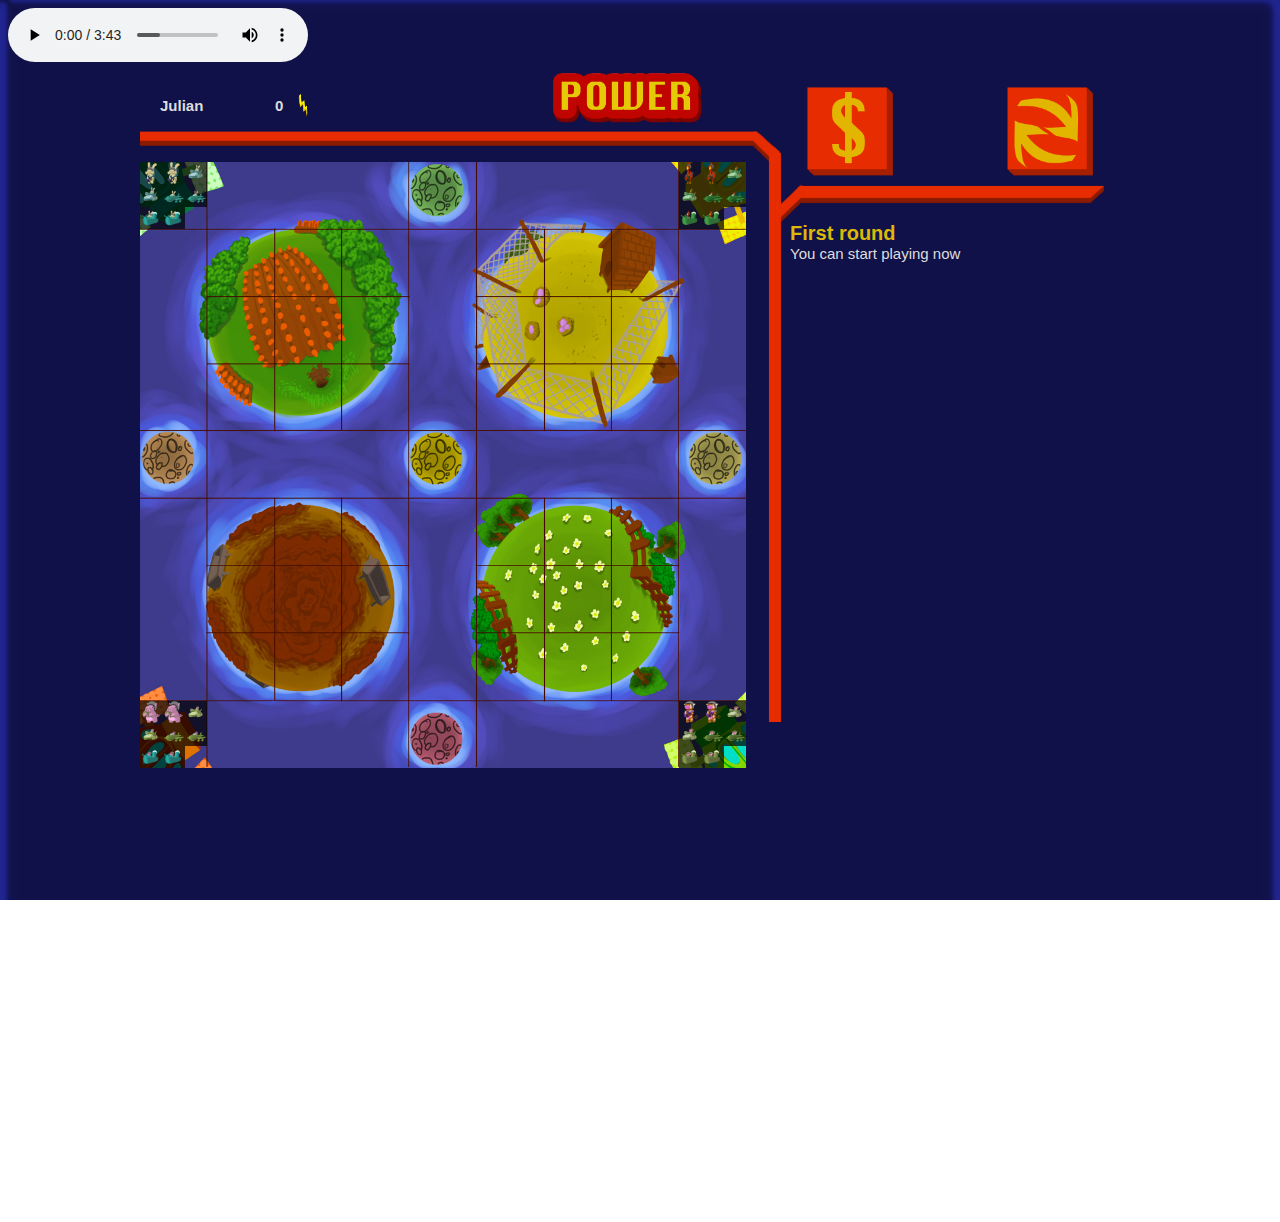
<file: index.html>
<html>
    <head>
        <title>POWER - The Game</title>
        <link rel="stylesheet" type="text/css" href="css/main.css" />
        <script type="text/javascript" src="plugins/jquery/jquery-1.8.3.min.js"></script>
        <script type="text/javascript" src="plugins/jquery-ui/js/jquery-ui-1.9.2.custom.min.js"></script>
        <script type="text/javascript" src="plugins/astar-memtronic/AStar_memtronic.js"></script>
        <script type="text/javascript" src="plugins/mootools-class/mootools-core-1.4.5-custom-class.js"></script>
        <script type="text/javascript" src="plugins/strtr/strtr.js"></script>
        <script type="text/javascript" src="plugins/jquery.draw-zone/jquery.draw-zone.js"></script>
        <script type="text/javascript" src="plugins/gettext/gettext.js"></script>
        <script type="text/javascript" src="js/jquery.power.js"></script>

        <!-- Classes -->
      <script type="text/javascript" src="js/class/unit.js"></script>
      <script type="text/javascript" src="js/class/missile.js"></script>

      <script type="text/javascript" src="js/class/groundunit.js"></script>
      <script type="text/javascript" src="js/class/soldier.js"></script>
      <script type="text/javascript" src="js/class/regiment.js"></script>
      <script type="text/javascript" src="js/class/tank.js"></script>
      <script type="text/javascript" src="js/class/assault.js"></script>

      <script type="text/javascript" src="js/class/flyingunit.js"></script>
      <script type="text/javascript" src="js/class/jetfighter.js"></script>
      <script type="text/javascript" src="js/class/jetbomber.js"></script>

      <script type="text/javascript" src="js/class/navalunit.js"></script>
      <script type="text/javascript" src="js/class/destroyer.js"></script>
      <script type="text/javascript" src="js/class/battlecruiser.js"></script>

      <script type="text/javascript" src="js/class/planification.js"></script>
      <script type="text/javascript" src="js/class/planificationmove.js"></script>
      <script type="text/javascript" src="js/class/planificationfusion.js"></script>
      <script type="text/javascript" src="js/class/planificationmissile.js"></script>
      <script type="text/javascript" src="js/class/planificationbuy.js"></script>

      <script type="text/javascript" src="js/class/map.js"></script>
      <script type="text/javascript" src="js/class/player.js"></script>
      <script type="text/javascript" src="js/class/game.js"></script>
        
        <script type="text/javascript" src="js/main.js"></script>

        <script type="text/javascript">
            function playSound(son, longVersion)
            {
               document.getElementById("son").innerHTML = "<audio controls='controls' autoplay='autoplay' style='visibility: hidden; display: none;'><source src='sound/soundEffects/" + son + (longVersion ? 'Long' : 'Short') + ".mp3' type='audio/mp3'></audio>";
            }
        </script>
    </head>
    <body>
        <audio controls="controls" autoplay="autoplay" loop="loop" style="">
            <source src="sound/musics/musicHQ.128kbps.mp3" type="audio/mp3">
            Le navigateur ne supporte pas l'audio.
        </audio>

        <div id="son">
        </div>
        <div class="game">
        </div>
    </body>
</html>
</file>
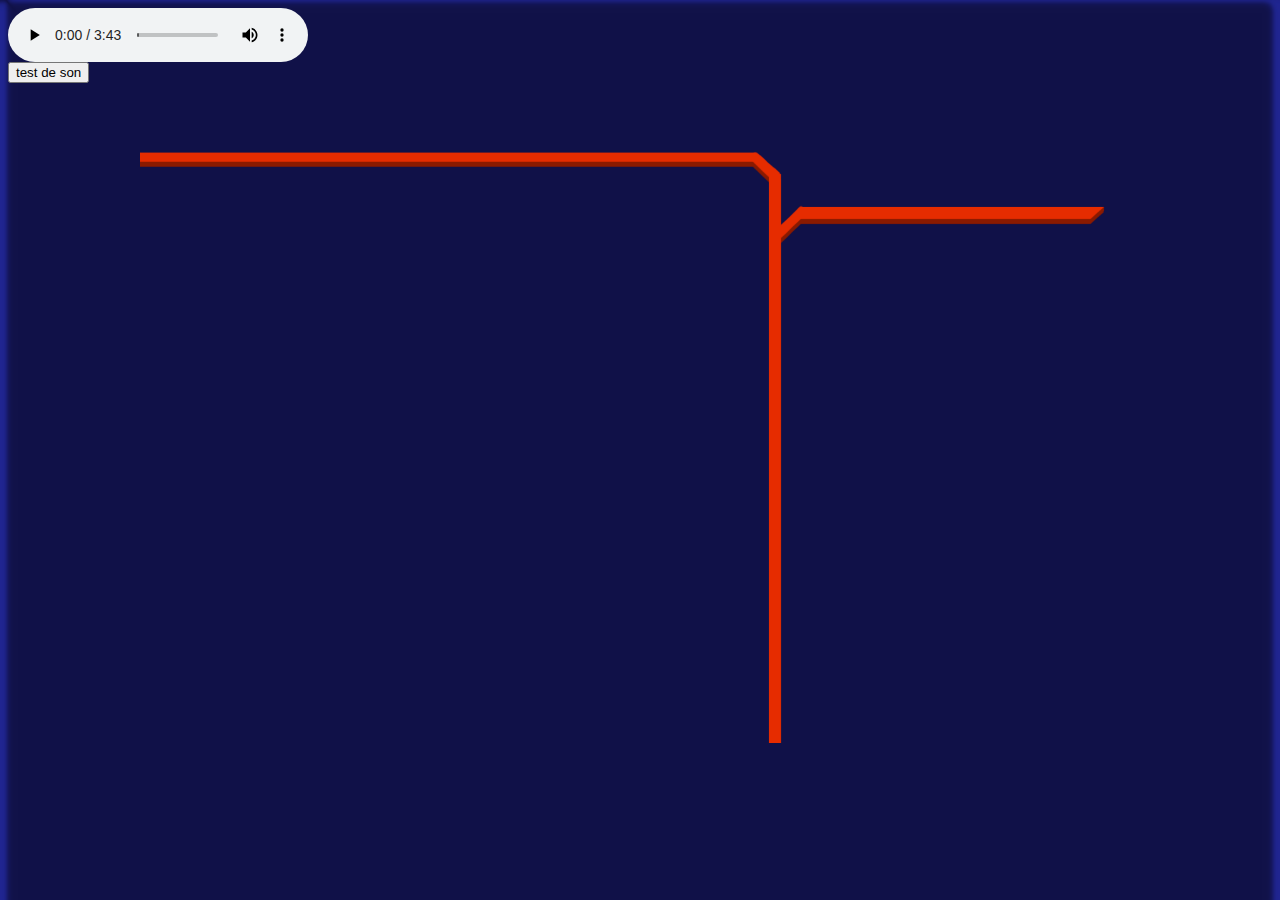
<file: test.html>
<html>
    <head>
        <title>POWER - The Game</title>
        <link rel="stylesheet" type="text/css" href="css/main.css" />
        <script type="text/javascript" src="plugins/jquery/jquery-1.8.3.min.js"></script>
        <script type="text/javascript" src="plugins/jquery-ui/js/jquery-ui-1.9.2.custom.min.js"></script>
        <script type="text/javascript" src="plugins/astar-memtronic/AStar_memtronic.js"></script>
        <script type="text/javascript" src="plugins/mootools-class/mootools-core-1.4.5-custom-class.js"></script>
        <script type="text/javascript" src="plugins/strtr/strtr.js"></script>
        <script type="text/javascript" src="plugins/jquery.draw-zone/jquery.draw-zone.js"></script>
        <script type="text/javascript" src="plugins/gettext/gettext.js"></script>
        <script type="text/javascript" src="js/jquery.power.js"></script>
        
        <!-- Classes -->
        <script type="text/javascript" src="js/class/unit.js"></script>
        <script type="text/javascript" src="js/class/missile.js"></script>

        <script type="text/javascript" src="js/class/groundunit.js"></script>
        <script type="text/javascript" src="js/class/soldier.js"></script>
        <script type="text/javascript" src="js/class/regiment.js"></script>
        <script type="text/javascript" src="js/class/tank.js"></script>
        <script type="text/javascript" src="js/class/assault.js"></script>

        <script type="text/javascript" src="js/class/flyingunit.js"></script>
        <script type="text/javascript" src="js/class/jetfighter.js"></script>
        <script type="text/javascript" src="js/class/jetbomber.js"></script>

        <script type="text/javascript" src="js/class/navalunit.js"></script>
        <script type="text/javascript" src="js/class/destroyer.js"></script>
        <script type="text/javascript" src="js/class/battlecruiser.js"></script>

        <script type="text/javascript" src="js/class/planification.js"></script>
        <script type="text/javascript" src="js/class/planificationmove.js"></script>
        <script type="text/javascript" src="js/class/planificationfusion.js"></script>
        <script type="text/javascript" src="js/class/planificationmissile.js"></script>
        <script type="text/javascript" src="js/class/planificationbuy.js"></script>

        <script type="text/javascript" src="js/class/map.js"></script>
        <script type="text/javascript" src="js/class/player.js"></script>
        <script type="text/javascript" src="js/class/game.js"></script>
        
        <script type="text/javascript">
            function jouerSon(son)//appelle la fontion updateChat() à intervalle de temps régulier
            {
               document.getElementById("son").innerHTML = "<audio controls='controls' autoplay='autoplay' style='visibility: hidden; display: none;'><source src='sound/soundEffects/" + son + "Short.mp3' type='audio/mp3'></audio>";
        }
        </script>

        <script type="text/javascript" src="js/test.js"></script>
    </head>
    <body>
        <audio controls="controls" autoplay="autoplay" loop="loop" style="">
            <source src="sound/musics/musicHQ.128kbps.mp3" type="audio/mp3">
            Le navigateur ne supporte pas l'audio.
        </audio>

        <div id="son">
        </div>
        
        <input id="test" name="test" value="test de son" type="button" onclick="jouerSon('navalunit')">
        
        <div id="son">
        </div>
        
        <div class="game">
        </div>
    </body>
</html>
</file>
<file: css/main.css>
/* POWER INTERFACE MAIN COMPONENTS */

body {
    font-family : Krungtep, Arial;
    font-size : 15px;
	background: url(../images/fond.png) top left fixed;
	background-size: cover;
	color: #DDD;
}
.game {
    position: relative;
    width: 1000px;
    height: 746px;
    background: url(../images/bordure.png) no-repeat 0 -100px;
    background-size: 100%;
    margin: 10px auto;
}

.map {
    position: absolute;
    width: 606px;
    height: 606px;
    top: 90px;
    left: 0px;
    z-index : 3;
}

.main_view {
    position: absolute;
    left: 650px;
    width: 350px;
    top: 150px;
    height: 1000px;
    z-index : 2;
}

.top_view {
    position: absolute;
    left: 0px;
    top: 0px;
    height: 160px;
    width: 100%;
    overflow: hidden;
    z-index : 1;
}

.game_title {
    position: absolute;
    left: 400px;
    top: -10px;
}

/* UNITS */
.soldier.pig {
    background-image: url(../images/units/pig/soldier.png);
}

.soldier.cow {
    background-image: url(../images/units/cow/soldier.png);
}

.soldier.chicken {
    background-image: url(../images/units/chicken/soldier.png);
}

.soldier.rabbit {
    background-image: url(../images/units/rabbit/soldier.png);
}


.tank.pig {
  background-image: url(../images/units/pig/tank.png);
}

.tank.cow {
  background-image: url(../images/units/cow/tank.png);
}

.tank.chicken {
  background-image: url(../images/units/chicken/tank.png);
}

.tank.rabbit {
  background-image: url(../images/units/rabbit/tank.png);
}


.jetfighter.pig {
  background-image: url(../images/units/pig/jetfighter.png);
}

.jetfighter.cow {
  background-image: url(../images/units/cow/jetfighter.png);
}

.jetfighter.chicken {
  background-image: url(../images/units/chicken/jetfighter.png);
}

.jetfighter.rabbit {
  background-image: url(../images/units/rabbit/jetfighter.png);
}


.destroyer.pig {
  background-image: url(../images/units/pig/destroyer.png);
}

.destroyer.cow {
  background-image: url(../images/units/cow/destroyer.png);
}

.destroyer.chicken {
  background-image: url(../images/units/chicken/destroyer.png);
}

.destroyer.rabbit {
  background-image: url(../images/units/rabbit/destroyer.png);
}


.regiment.pig {
  background-image: url(../images/units/pig/regiment.png);
}

.regiment.cow {
  background-image: url(../images/units/cow/regiment.png);
}

.regiment.chicken {
  background-image: url(../images/units/chicken/regiment.png);
}

.regiment.rabbit {
  background-image: url(../images/units/rabbit/regiment.png);
}


.jetbomber.pig {
  background-image: url(../images/units/pig/jetbomber.png);
}

.jetbomber.cow {
  background-image: url(../images/units/cow/jetbomber.png);
}

.jetbomber.chicken {
  background-image: url(../images/units/chicken/jetbomber.png);
}

.jetbomber.rabbit {
  background-image: url(../images/units/rabbit/jetbomber.png);
}


.battlecruiser.pig {
  background-image: url(../images/units/pig/battlecruiser.png);
}

.battlecruiser.cow {
  background-image: url(../images/units/cow/battlecruiser.png);
}

.battlecruiser.chicken {
  background-image: url(../images/units/chicken/battlecruiser.png);
}

.battlecruiser.rabbit {
  background-image: url(../images/units/rabbit/battlecruiser.png);
}

.missile {
	background-image: url(../images/units/megamissile.png);
}


/* MAP */
.map {
    background: url(../images/map.jpg);
    background-size: 100% 100%;
}

.grid, .draw_zone, .touch_zone {
    position: absolute;
    top: 0px;
    left: 0px;
    width: 100%;
    height: 100%;
}

.grid .grid_item .unit {
	background-color: rgba(0, 0, 0, 0.7);
}

.grid .grid_item, .touch_zone .grid_item {
    position: absolute;
    width: 11.111111111%;
    height: 11.111111111%;
}

.touch_zone .grid_item.selected {
    background-color: rgba(255, 255, 255, 0.5);
}

.touch_zone .grid_item.hover {
    background-color: rgba(255, 255, 255, 0.2);
}

.touch_zone .grid_item.possible {
    background-color: rgba(0, 255, 0, 0.5);
}

.touch_zone .grid_item.impossible {
    background-color: rgba(255, 0, 0, 0.5);
}

.grid .grid_item.bigger_vertical, .touch_zone .grid_item.bigger_vertical {
    height: 33.33333333%;
    margin-top: -11.1111111%;
}

.grid .grid_item.bigger_horizontal, .touch_zone .grid_item.bigger_horizontal {
    width: 33.33333333%;
    margin-left: -11.1111111%;
}

.grid_item .unit {
    float: left;
    background-size: 100% 100%;
}

.unit_display_1 .unit {
    width: 100%;
    height: 100%;
}

.unit_display_1.bigger_horizontal .unit {
    width: 33.33333333%;
    margin-left: 33.33333333%;
}

.unit_display_1.bigger_vertical .unit {
    height: 33.33333333%;
    margin-top: 100%;
}

.unit_display_2 .unit {
    width: 50%;
    height: 50%;
}

.unit_display_2.bigger_horizontal .unit {
  width: 16.66666666%;
  margin-left: 22%;
}

.unit_display_3 .unit {
    width: 33.3333333%;
    height: 33.3333333%;
}

.unit_display_4 .unit {
    width: 25%;
    height: 25%;
}

/* VIEW */
.units_list {
    overflow: hidden;
}

.units_list .unit_item {
    float: left;
    width: 128px;
    height: 128px;
    margin: 10px;
    background-size: 100% 100%;
}

.unit_item .unit_item_hover {
    display: block;
    width: 100%;
    height: 100%;
    box-sizing: border-box;
    -webkit-box-sizing: border-box;
}

.unit_item:hover .unit_item_hover {
    background-color: rgba(255, 255, 255, 0.5);
}

.unit_item.selected .unit_item_hover {
  border: 2px solid #a01e00;
}

.units_fusion, .units_missile {
	display: none;
}

.units_fusion.active, .units_missile.active {
	display: block;
}

/* TOP VIEW */
.top_view .player_name, .top_view .player_power {
    position: absolute;
    top: 25px;
    left : 20px;
    font-weight: bold;
}

.top_view .player_power {
    position: absolute;
    top: 16px;
    left : 135px;
	width: 200px;
}

.player_power div {
	display: inline-block;
	vertical-align: 7px;
}

.top_view .player_buy {
    position : absolute;
    top : 10px;
    left : 660px;
}

.top_view .player_round {
    position : absolute;
    top : 10px;
    right : 40px;
}

/* BUY ITEM */

.buy_label, div.title {
  color : #dbb80a;
  font-weight: bold;
  font-size: 20px;
}
.buy_list, .buying_list {
	overflow: hidden;
}

.buy_list_item {
  float: left;
  width: 128px;
  height: 178px;
  overflow: hidden;
}

.buy_list_item_image {
  width: 128px;
  height: 128px;
  background-size: 100% 100%;
}

.buy_list_item_label {
  width: 128px;
  height: 20px;
  display:none;
}

.buy_list_item_action_zone {
  width: 128px;
  height: 30px;
}

.buy_list_item_action_zone button, .units_fusion input {
  margin-left: 1px;
  width: 126px;
  height: 30px;
  line-height: 30px;
  vertical-align: middle;
  background-color: #de2a00;
  color : #dbb80a;
  font-weight: bold;
  border: 1px solid #a01e00;
  font-size: 15px;
  cursor: pointer;
}
.buy_list_item_action_zone button image {
    vertical-align: middle;
}

.position {
    display: none;
}


.planifications_orders, .planifications_events {
  font-weight: bold;
  color: #de2a00;
  margin-top: 15px;
}

.planifications_player {
  color : #dbb80a;
}

.planifications_player_list {
    padding-left: 15px;
}
</file>
